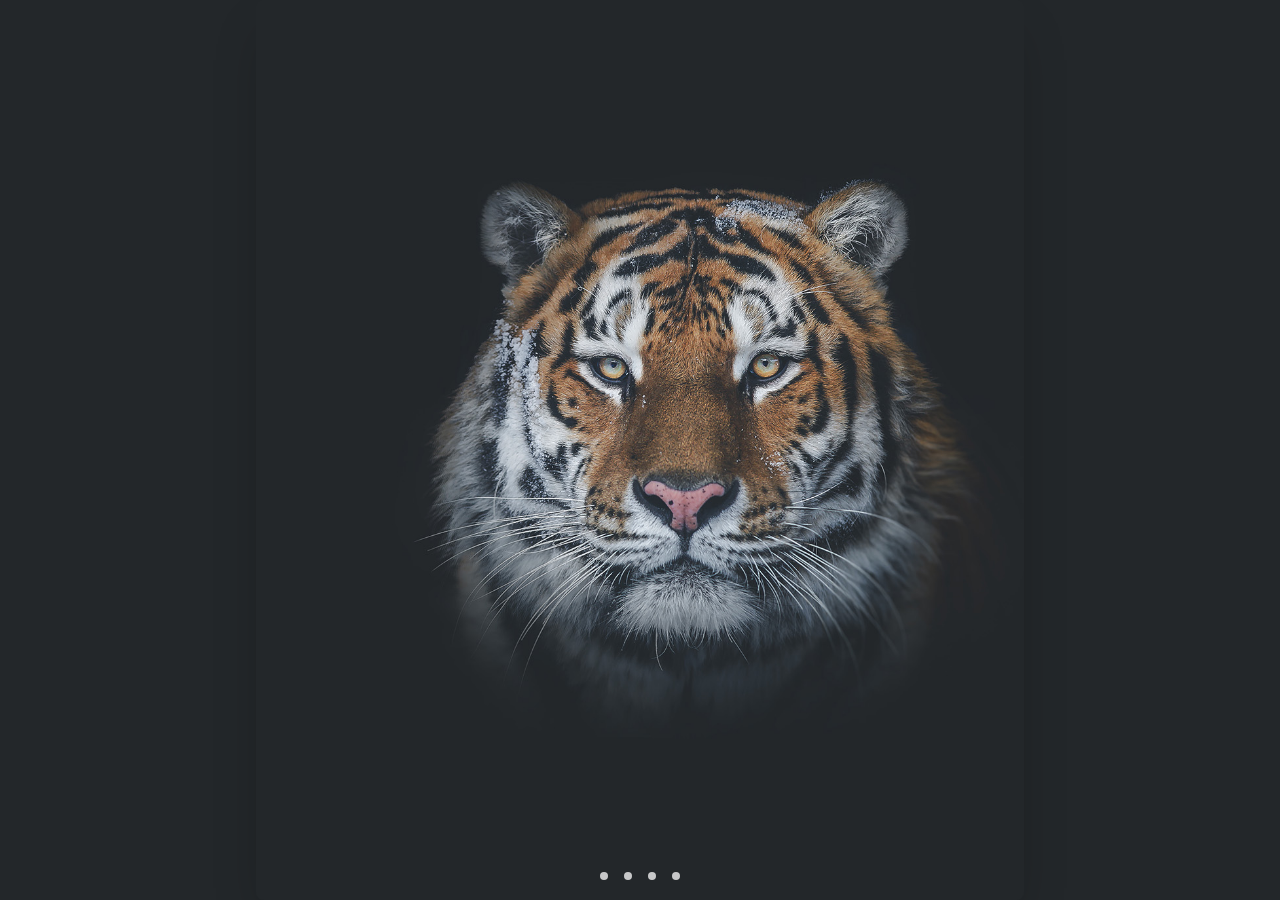
<file: animal-slice/index.html>
<!DOCTYPE <!DOCTYPE html>
<html>

  <head>
    <meta charset="utf-8">
    <title>Animal Vertical Scroll</title>
    <meta name="description" content="This is an example of a meta description.">
    <!-- Google Fonts -->
    <link href="https://fonts.googleapis.com/css?family=Roboto" rel="stylesheet">
    <!-- Style Sheet -->
    <link rel="stylesheet" type="text/css" href="style.css">
  </head>
  <!-- Body Start-->
  <body>
    <!--Main Container Start-->
    <div class = "container">
        <!--Slider Container Start-->
        <div class = "container__slider-container">
            <!--Slide Start-->
            <div class = "container__slider-container__slide">
                <img classs = "container__slider-container__slide-img" id ="slide-1" src = "./animal/1.jpg" />
                <img classs = "container__slider-container__slide-img" id ="slide-2" src = "./animal/2.jpg" />
                <img classs = "container__slider-container__slide-img" id ="slide-3" src = "./animal/3.jpg" />
                <img classs = "container__slider-container__slide-img" id ="slide-4" src = "./animal/4.jpg" />
            </div>
            <!--Slide End-->

            <!--Slide Nav Bar Start-->
            <div class="container__slider-container__slide-nav">
                <a href="#slide-1"></a>
                <a href="#slide-2"></a>
                <a href="#slide-3"></a>
                <a href="#slide-4"></a>
            </div>
            <!--Slide Nav Bar End-->
        </div>
        <!--Slide Container End-->
    </div>
    <!--Main Container End -->
  </body>   
  <!-- Body Start-->
</html>
</file>
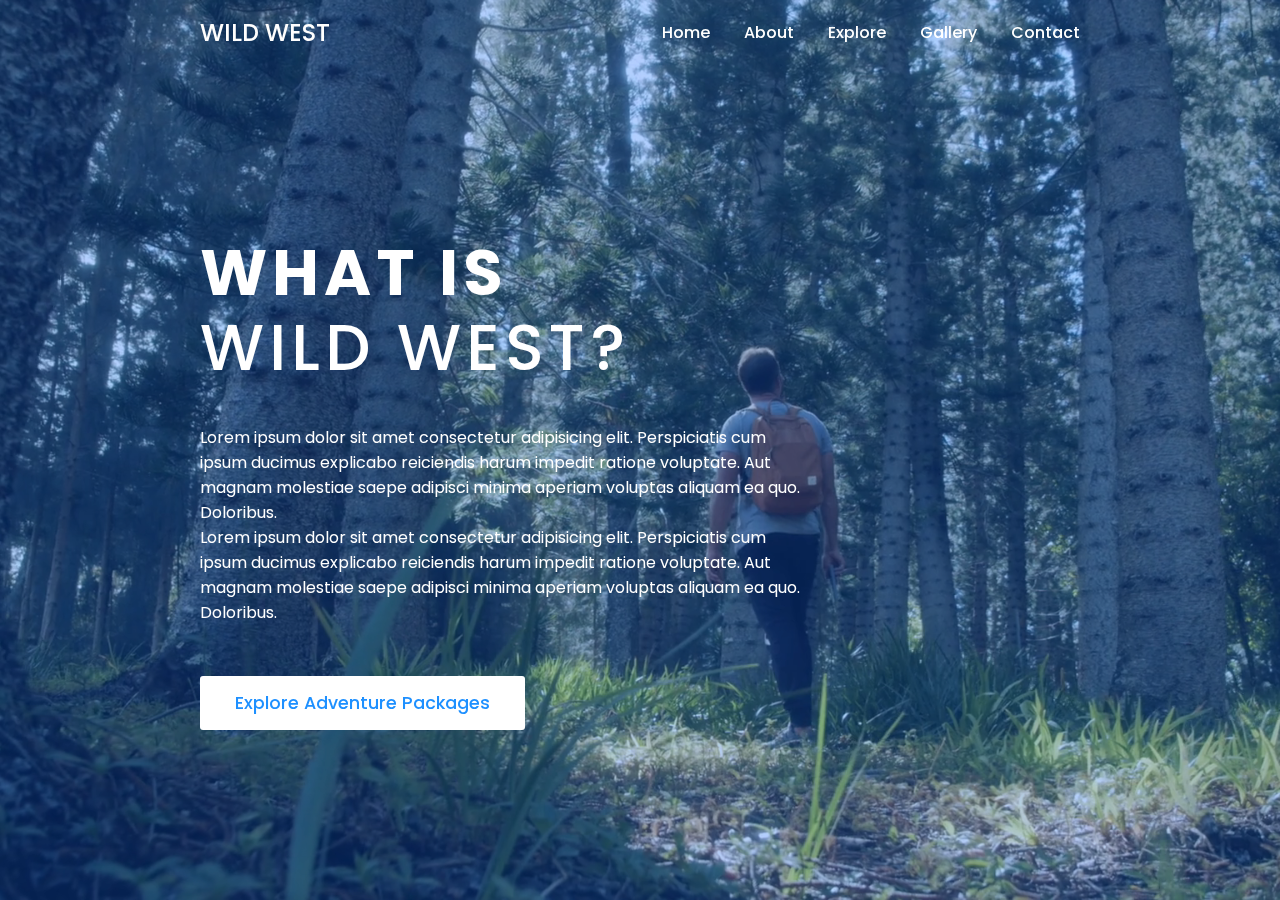
<file: video-background-animal/about/about.html>
<!DOCTYPE html>
<html lang="en">
<head>
    <meta charset = "UTF-8">
    <meta name = "viewport" content = "width=device-width, initial-scale=1.0">
    <title>Resposive Background Page</title>
    <link rel = "stylesheet" href = "style.css">
    <link rel="stylesheet" href="https://use.fontawesome.com/releases/v5.0.8/css/all.css" integrity="sha384-3AB7yXWz4OeoZcPbieVW64vVXEwADiYyAEhwilzWsLw+9FgqpyjjStpPnpBO8o8S" crossorigin="anonymous">
    <link rel="preconnect" href="https://fonts.googleapis.com">
    <link rel="preconnect" href="https://fonts.gstatic.com" crossorigin>
    <link href="https://fonts.googleapis.com/css2?family=Poppins:wght@900&display=swap" rel="stylesheet">
    <link rel='stylesheet' href='https://cdn-uicons.flaticon.com/uicons-bold-rounded/css/uicons-bold-rounded.css'>
</head>
<body>
    <!-- Header Start -->
    <header class = "navbar-container">
        <!-- Logo Name -->
        <a href = "#" class = "navbar-container__brand" > Wild West </a>

        <!-- Menu Button Start -->
        <div class="navbar-container__menu-btn"></div>
        <!-- Menu Button End -->
        
        <!-- Navigation Start -->
        <div class = "navbar-container__navigation">
            <!-- Navigation Items Start -->
            <div class="navbar-container__navigation-items">
                <a href = "../index.html"> Home </a>
                <a href = "#"> About </a>
                <a href = "../explore/explore.html"> Explore </a>
                <a href = "../gallery/gallery.html"> Gallery </a>
                <a href = "../contact/contact.html"> Contact </a>
            </div>
            <!-- Navigation Items End -->
        </div>
        <!-- Navigation End -->
    </header>
    <!-- Header End -->
    <!-- Home Section Start -->
    <section class = "home-section">
        <!-- Video Background Start -->
        <video src="../video/about.mp4" class="home-section__bg-video" autoplay muted loop></video>
        <!-- Video Background End -->
        <!-- Home Section Content Start -->
        <div class = "home-section__content">
            <h1>What is <br>  <span>Wild West?</span> </h1>
        
            <p>
                Lorem ipsum dolor sit amet consectetur adipisicing elit. Perspiciatis cum ipsum ducimus explicabo reiciendis harum impedit ratione voluptate. Aut magnam molestiae saepe adipisci minima aperiam voluptas aliquam ea quo. Doloribus. <br>
                Lorem ipsum dolor sit amet consectetur adipisicing elit. Perspiciatis cum ipsum ducimus explicabo reiciendis harum impedit ratione voluptate. Aut magnam molestiae saepe adipisci minima aperiam voluptas aliquam ea quo. Doloribus.
            </p>
            <a href="../explore/explore.html">
                Explore Adventure Packages
            </a>

        </div>
        <!-- Home Section Content End -->
        <!-- Home Section Content Media Icon Start -->
        <div class = "home-section__media-icon">
            <a href = "#"><i class = "fab fa-facebook-f"></i></a>
            <a href = "#"><i class = "fab fa-instagram"></i></a>
            <a href = "#"><i class = "fab fa-twitter"></i></a>

        </div>
        <!-- Home Section Content Media Icon End -->


        <!-- Responsive Menu Logic Start -->
        <script type = "text/javascript">
            const menuBtn = document.querySelector(".navbar-container__menu-btn");
            const navigation = document.querySelector(".navbar-container__navigation");


            menuBtn.addEventListener("click", () =>{
                menuBtn.classList.toggle("active");
                navigation.classList.toggle("active");
                }
            );

        </script>
        <!-- Resposive Menu Logic End  -->

    </section>
    <!-- Home Section End -->
</body>
</html>
</file>
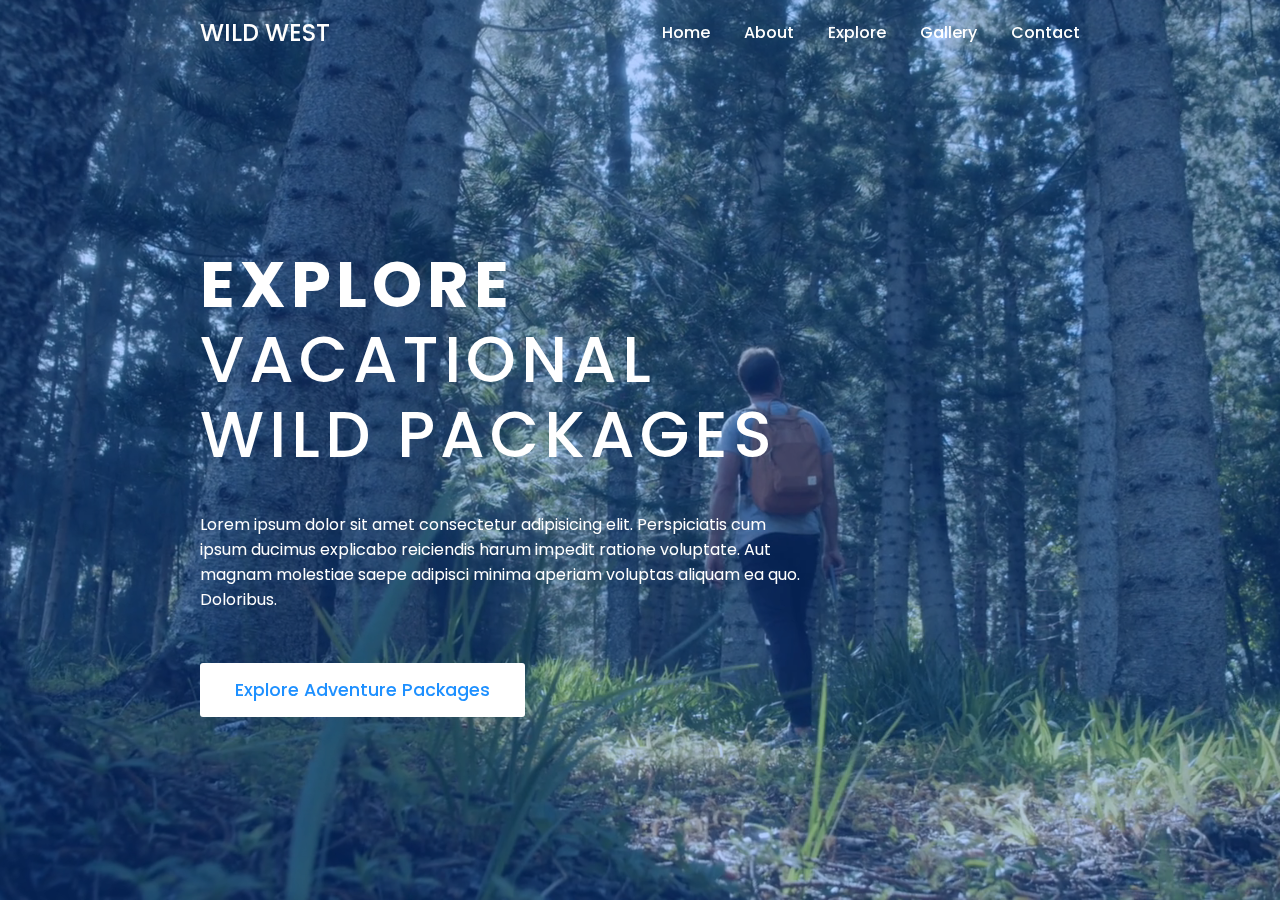
<file: video-background-animal/explore/explore.html>
<!DOCTYPE html>
<html lang="en">
<head>
    <meta charset = "UTF-8">
    <meta name = "viewport" content = "width=device-width, initial-scale=1.0">
    <title>Resposive Background Page</title>
    <link rel = "stylesheet" href = "style.css">
    <link rel="stylesheet" href="https://use.fontawesome.com/releases/v5.0.8/css/all.css" integrity="sha384-3AB7yXWz4OeoZcPbieVW64vVXEwADiYyAEhwilzWsLw+9FgqpyjjStpPnpBO8o8S" crossorigin="anonymous">
    <link rel="preconnect" href="https://fonts.googleapis.com">
    <link rel="preconnect" href="https://fonts.gstatic.com" crossorigin>
    <link href="https://fonts.googleapis.com/css2?family=Poppins:wght@900&display=swap" rel="stylesheet">
    <link rel='stylesheet' href='https://cdn-uicons.flaticon.com/uicons-bold-rounded/css/uicons-bold-rounded.css'>
</head>
<body>
    <!-- Header Start -->
    <header class = "navbar-container">
        <!-- Logo Name -->
        <a href = "#" class = "navbar-container__brand" > Wild West </a>

        <!-- Menu Button Start -->
        <div class="navbar-container__menu-btn"></div>
        <!-- Menu Button End -->
        
        <!-- Navigation Start -->
        <div class = "navbar-container__navigation">
            <!-- Navigation Items Start -->
            <div class="navbar-container__navigation-items">
                <a href = "../index.html"> Home </a>
                <a href = "../about/about.html"> About </a>
                <a href = "#"> Explore </a>
                <a href = "../gallery/gallery.html"> Gallery </a>
                <a href = "../contact/contact.html"> Contact </a>
            </div>
            <!-- Navigation Items End -->
        </div>
        <!-- Navigation End -->
    </header>
    <!-- Header End -->
    <!-- Home Section Start -->
    <section class = "home-section">
        <!-- Video Background Start -->
        <video src="../video/about.mp4" class="home-section__bg-video" autoplay muted loop></video>
        <!-- Video Background End -->
        <!-- Home Section Content Start -->
        <div class = "home-section__content">
            <h1>Explore<br>  <span>Vacational Wild Packages</span> </h1>
            
            <p>
                Lorem ipsum dolor sit amet consectetur adipisicing elit. Perspiciatis cum ipsum ducimus explicabo reiciendis harum impedit ratione voluptate. Aut magnam molestiae saepe adipisci minima aperiam voluptas aliquam ea quo. Doloribus.
            </p>
            <a href="../Explore/">
                Explore Adventure Packages
            </a>
        </div>
        <!-- Home Section Content End -->
        <!-- Home Section Content Media Icon Start -->
        <div class = "home-section__media-icon">
            <a href = "#"><i class = "fab fa-facebook-f"></i></a>
            <a href = "#"><i class = "fab fa-instagram"></i></a>
            <a href = "#"><i class = "fab fa-twitter"></i></a>

        </div>
        <!-- Home Section Content Media Icon End -->


        <!-- Responsive Menu Logic Start -->
        <script type = "text/javascript">
            const menuBtn = document.querySelector(".navbar-container__menu-btn");
            const navigation = document.querySelector(".navbar-container__navigation");


            menuBtn.addEventListener("click", () =>{
                menuBtn.classList.toggle("active");
                navigation.classList.toggle("active");
                }
            );

        </script>
        <!-- Resposive Menu Logic End  -->

    </section>
    <!-- Home Section End -->
</body>
</html>
</file>
<file: animal-slice/style.css>
body{
    padding: 0;
    margin: 0;
    background-color: #23272a;
    
}

.container {
}

.container__slider-container {
	position: relative;
	max-width: 48rem;
	margin: 0 auto;
}

.container__slider-container__slide {
	display: flex;
	aspect-ratio: 16 / 16;
    width: 100%;
    height: 100%;
	overflow-x: auto;
	scroll-snap-type: x mandatory;
	scroll-behavior: smooth;
	box-shadow: 0 1.5rem 3rem -0.75rem hsla(0, 0%, 0%, 0.25);
	border-radius: 0.5rem;
	-ms-overflow-style: none; /* Hide scrollbar IE and Edge */
	scrollbar-width: none; /* Hide scrollbar Firefox */
}

/* Hide scrollbar for Chrome, Safari and Opera */
.container__slider-container__slide::-webkit-scrollbar {
	display: none;
}

.container__slider-container__slide-img {
	flex: 1 0 100%;
	scroll-snap-align: start;
	object-fit: cover;
}

.container__slider-container__slide-nav {
	display: flex;
	column-gap: 1rem;
	position: absolute;
	bottom: 1.25rem;
	left: 50%;
	transform: translateX(-50%);
	z-index: 1;
}

.container__slider-container__slide-nav a {
	width: 0.5rem;
	height: 0.5rem;
	border-radius: 50%;
	background-color: #fff;
	opacity: 0.75;
	transition: opacity ease 250ms;
}

.container__slider-container__slide-nav a:hover {
	opacity: 1;
}


/*
.slider_container {
    width: 800px;
    height: 500px;
    border-radius: 10px;
    overflow: hidden;
}
.slider-container__slides-container{
    width: 800px;
    height: 500px;
    display: flex;
    border: 2px solid white; 
}
.slider-container__slides-container__input-btn{
    display: none;
}

.slider-container__slides-container img{
    width: 800px;
    height: 500px;
    object-fit: cover;
    border: 2px solid white; 
}

.slider-container__slides-container__slide-image{
   width:  20%;
   transition: 5s;
   border: 2px solid white; 
}


.slider-container__slides-container__navigation-manual{
    position: absolute;
    width: 800px;
    margin-top: 680px; 

    display: flex;
    justify-content: center;
    border: 2px solid white; 



}

.slider-container__slides-container__navigation-manual__manual-btn{
    border: 2px solid white; 
    padding: 5px;
    border-radius: 10px;
    cursor: pointer;
    transition: 1s;
    color :antiquewhite
}  */
</file>
<file: video-background-animal/about/style.css>
@import url("https://fonts.googleapis.com/css?family=Poppins");
@import url('https://cdn-uicons.flaticon.com/uicons-bold-rounded/css/uicons-bold-rounded.css');

:root {
    --blue: #1e90ff;
    --white: #ffffff;
    --bgOne:url('https://cdn-uicons.flaticon.com/uicons-bold-rounded/css/uicons-bold-rounded.css')
}

*{
    margin: 0;
    padding: 0;
    box-sizing: border-box;
    font-family: "Poppins", sans-serif;
}

.navbar-container {
    z-index: 999;
    position: absolute;
    top: 0;
    left: 0;
    width: 100%;
    display: flex;
    justify-content: space-between;
    align-items: center;
    padding: 15px  200px;
    transition: 0.5s ease;
    -webkit-transition: 0.5s ease;
    -moz-transition: 0.5s ease;
    -ms-transition: 0.5s ease;
    -o-transition: 0.5s ease;
}

.navbar-container__brand{
    color:var(--white);
    font-size: 1.5rem;
    font-weight: 500;
    text-transform: uppercase;
    text-decoration: none;
}

.navbar-container__navigation{
    position: relative;
}

.navbar-container__navigation-items a{
    position: relative;
    color: var(--white);
    font-size: 1em;
    font-weight: 500;
    text-decoration: none;
    margin-left: 30px;
    transition: 0.3s;
    -webkit-transition: 0.3s;
    -moz-transition: 0.3s;
    -ms-transition: 0.3s;
    -o-transition: 0.3s;
}

.navbar-container__navigation-items a:before{
    content: '';
    position: absolute;
    background: var(--white);
    width: 0;
    height: 3px;
    bottom: 0;
    left: 0;
    transition: 0.3s ease;
    -webkit-transition: 0.3s ease;
    -moz-transition: 0.3s ease;
    -ms-transition: 0.3s ease;
    -o-transition: 0.3s ease;
}

.navbar-container__navigation-items a:hover:before{
    width: 100%;
}

.home-section{
    padding: 100px 200px;
    position: relative;
    width: 100%;
    min-height: 100vh;
    display: flex;
    justify-content: center;
    flex-direction: column;
    background: #2596be;
}

.home-section:before{
    z-index: 777;
    content: '';
    position: absolute;
    background: rgba(3, 96, 251, 0.3);
    width: 100%;
    height: 100%;
    top: 0;
    left: 0;
}

.home-section__content{
    z-index: 888;
    color: var(--white);
    width: 70%;
    margin-top: 50px;
}
.home-section__content h1{
    font-size: 4em;
    font-weight:700;
    text-transform: uppercase;
    font-weight: bolder;
    letter-spacing: 5px;
    line-height: 75px;
    margin-bottom: 40px;
}

.home-section__content h1 span{
    font-size: 1em;
    font-weight: 500;
}

.home-section__content p{
    margin-bottom: 65px;
}
.home-section__content a {
    background: var(--white) ;
    color: var(--blue);
    padding: 15px 35px;
    border-radius: 3px;
    font-size: 1.1em;
    font-weight: 500;
    text-decoration: none;
    -webkit-border-radius: 3px;
    -moz-border-radius: 3px;
    -ms-border-radius: 3px;
    -o-border-radius: 3px;
}

.home-section__media-icon{
    z-index: 888;
    position: absolute;
    right: 30px;
    display: flex;
    flex-direction: column;
    transition: 0.5s;
    -webkit-transition: 0.5s;
    -moz-transition: 0.5s;
    -ms-transition: 0.5s;
    -o-transition: 0.5s;
}

.home-section__media-icon a{
    color: var(--white);
    font-size: 1.6em;
    transition: 0.3s ease;
    -webkit-transition: 0.3s ease;
    -moz-transition: 0.3s ease;
    -ms-transition: 0.3s ease;
    -o-transition: 0.3s ease;
}

.home-section__media-icon a:not(:last-child){
    margin-bottom: 20px;

}

.home-section__media-icon a:hover{
    transform: scale(1.3);
    -webkit-transform: scale(1.3);
    -moz-transform: scale(1.3);
    -ms-transform: scale(1.3);
    -o-transform: scale(1.3);
}

.home-section__bg-video{
    z-index: 000;
    position: absolute;
    top:0;
    left: 0;
    width: 100%;
    height: 100%;
    object-fit: cover;
}

@media( max-width: 1000px){
    header{
        padding: 12px 20px;
    }

    section{
        padding: 100px 20px;
    }

    .home-section__media-icon{
        right: 15px;
    }
    
    header .navbar-container__navigation{
        display: none;
    }

    header .navbar-container__navigation.active{
        position: fixed;
        width: 100%;
        height: 100vh;
        top: 0;
        left: 0;
        display: flex;
        justify-content: center;
        align-items: center;
        background: rgba(1, 1, 1, 0.5);

    }

    header .navbar-container__navigation-items a { 
        color: #222;
        font-size: 1.2em;
        margin: 20px;
    }
    
    header .navbar-container__navigation-items a:before{ 
        background: #222;
        height: 5px;
    }

    header .navbar-container__navigation-items{
        background: #fff;
        width:  600px;
        max-width: 600px;
        margin: 20px;
        padding: 40px;
        display: flex;
        flex-direction: column;
        align-items: center;
        border-radius: 5px;
        -webkit-border-radius: 5px;
        -moz-border-radius: 5px;
        -ms-border-radius: 5px;
        -o-border-radius: 5px;
        box-shadow: 0 5px 25px rgb(1 1 1 / 20% );
    }

    
    .navbar-container__menu-btn{
        background: url("./img/menu.png") no-repeat;
        background-size: 25px;
        background-position: center;
        width: 40px;
        height: 40px;
        cursor: pointer;
        transition: 0.2 ease;
        -webkit-transition: 0.2 ease;
        -moz-transition: 0.2 ease;
        -ms-transition: 0.2 ease;
        -o-transition: 0.2 ease;
    }
    .navbar-container__menu-btn.active{
        z-index: 999;
        background: url("./img/cross.png") no-repeat;
        background-size: 25px;
        background-position: center;
        transition: 0.2s ease;
        -webkit-transition: 0.2s ease;
        -moz-transition: 0.2s ease;
        -ms-transition: 0.2s ease;
        -o-transition: 0.2s ease;
    }

}
</file>
<file: video-background-animal/explore/style.css>
@import url("https://fonts.googleapis.com/css?family=Poppins");
@import url('https://cdn-uicons.flaticon.com/uicons-bold-rounded/css/uicons-bold-rounded.css');

:root {
    --blue: #1e90ff;
    --white: #ffffff;
    --bgOne:url('https://cdn-uicons.flaticon.com/uicons-bold-rounded/css/uicons-bold-rounded.css')
}

*{
    margin: 0;
    padding: 0;
    box-sizing: border-box;
    font-family: "Poppins", sans-serif;
}

.navbar-container {
    z-index: 999;
    position: absolute;
    top: 0;
    left: 0;
    width: 100%;
    display: flex;
    justify-content: space-between;
    align-items: center;
    padding: 15px  200px;
    transition: 0.5s ease;
    -webkit-transition: 0.5s ease;
    -moz-transition: 0.5s ease;
    -ms-transition: 0.5s ease;
    -o-transition: 0.5s ease;
}

.navbar-container__brand{
    color:var(--white);
    font-size: 1.5rem;
    font-weight: 500;
    text-transform: uppercase;
    text-decoration: none;
}

.navbar-container__navigation{
    position: relative;
}

.navbar-container__navigation-items a{
    position: relative;
    color: var(--white);
    font-size: 1em;
    font-weight: 500;
    text-decoration: none;
    margin-left: 30px;
    transition: 0.3s;
    -webkit-transition: 0.3s;
    -moz-transition: 0.3s;
    -ms-transition: 0.3s;
    -o-transition: 0.3s;
}

.navbar-container__navigation-items a:before{
    content: '';
    position: absolute;
    background: var(--white);
    width: 0;
    height: 3px;
    bottom: 0;
    left: 0;
    transition: 0.3s ease;
    -webkit-transition: 0.3s ease;
    -moz-transition: 0.3s ease;
    -ms-transition: 0.3s ease;
    -o-transition: 0.3s ease;
}

.navbar-container__navigation-items a:hover:before{
    width: 100%;
}

.home-section{
    padding: 100px 200px;
    position: relative;
    width: 100%;
    min-height: 100vh;
    display: flex;
    justify-content: center;
    flex-direction: column;
    background: #2596be;
    
}

.home-section:before{
    z-index: 777;
    content: '';
    position: absolute;
    background: rgba(3, 96, 251, 0.3);
    width: 100%;
    height: 100%;
    top: 0;
    left: 0;
}

.home-section__content{
    z-index: 888;
    color: var(--white);
    width: 70%;
    margin-top: 50px;

    align-content: center;
}

.home-section__content h1{
    font-size: 4em;
    font-weight:700;
    text-transform: uppercase;
    font-weight: bolder;
    letter-spacing: 5px;
    line-height: 75px;
    margin-bottom: 40px;

}

.home-section__content h1 span{
    font-size: 1em;
    font-weight: 500;
}

.home-section__content p{
    margin-bottom: 65px;
}
.home-section__content a {
    background: var(--white) ;
    color: var(--blue);
    padding: 15px 35px;
    border-radius: 3px;
    font-size: 1.1em;
    font-weight: 500;
    text-decoration: none;
    -webkit-border-radius: 3px;
    -moz-border-radius: 3px;
    -ms-border-radius: 3px;
    -o-border-radius: 3px;
}

.home-section__media-icon{
    z-index: 888;
    position: absolute;
    right: 30px;
    display: flex;
    flex-direction: column;
    transition: 0.5s;
    -webkit-transition: 0.5s;
    -moz-transition: 0.5s;
    -ms-transition: 0.5s;
    -o-transition: 0.5s;
}

.home-section__media-icon a{
    color: var(--white);
    font-size: 1.6em;
    transition: 0.3s ease;
    -webkit-transition: 0.3s ease;
    -moz-transition: 0.3s ease;
    -ms-transition: 0.3s ease;
    -o-transition: 0.3s ease;
}

.home-section__media-icon a:not(:last-child){
    margin-bottom: 20px;

}

.home-section__media-icon a:hover{
    transform: scale(1.3);
    -webkit-transform: scale(1.3);
    -moz-transform: scale(1.3);
    -ms-transform: scale(1.3);
    -o-transform: scale(1.3);
}

.home-section__bg-video{
    z-index: 000;
    position: absolute;
    top:0;
    left: 0;
    width: 100%;
    height: 100%;
    object-fit: cover;
}

@media( max-width: 1000px){
    header{
        padding: 12px 20px;
    }

    section{
        padding: 100px 20px;
    }

    .home-section__media-icon{
        right: 15px;
    }
    
    header .navbar-container__navigation{
        display: none;
    }

    header .navbar-container__navigation.active{
        position: fixed;
        width: 100%;
        height: 100vh;
        top: 0;
        left: 0;
        display: flex;
        justify-content: center;
        align-items: center;
        background: rgba(1, 1, 1, 0.5);

    }

    header .navbar-container__navigation-items a { 
        color: #222;
        font-size: 1.2em;
        margin: 20px;
    }
    
    header .navbar-container__navigation-items a:before{ 
        background: #222;
        height: 5px;
    }

    header .navbar-container__navigation-items{
        background: #fff;
        width:  600px;
        max-width: 600px;
        margin: 20px;
        padding: 40px;
        display: flex;
        flex-direction: column;
        align-items: center;
        border-radius: 5px;
        -webkit-border-radius: 5px;
        -moz-border-radius: 5px;
        -ms-border-radius: 5px;
        -o-border-radius: 5px;
        box-shadow: 0 5px 25px rgb(1 1 1 / 20% );
    }

    
    .navbar-container__menu-btn{
        background: url("./img/menu.png") no-repeat;
        background-size: 25px;
        background-position: center;
        width: 40px;
        height: 40px;
        cursor: pointer;
        transition: 0.2 ease;
        -webkit-transition: 0.2 ease;
        -moz-transition: 0.2 ease;
        -ms-transition: 0.2 ease;
        -o-transition: 0.2 ease;
    }
    .navbar-container__menu-btn.active{
        z-index: 999;
        background: url("./img/cross.png") no-repeat;
        background-size: 25px;
        background-position: center;
        transition: 0.2s ease;
        -webkit-transition: 0.2s ease;
        -moz-transition: 0.2s ease;
        -ms-transition: 0.2s ease;
        -o-transition: 0.2s ease;
    }

}
</file>
